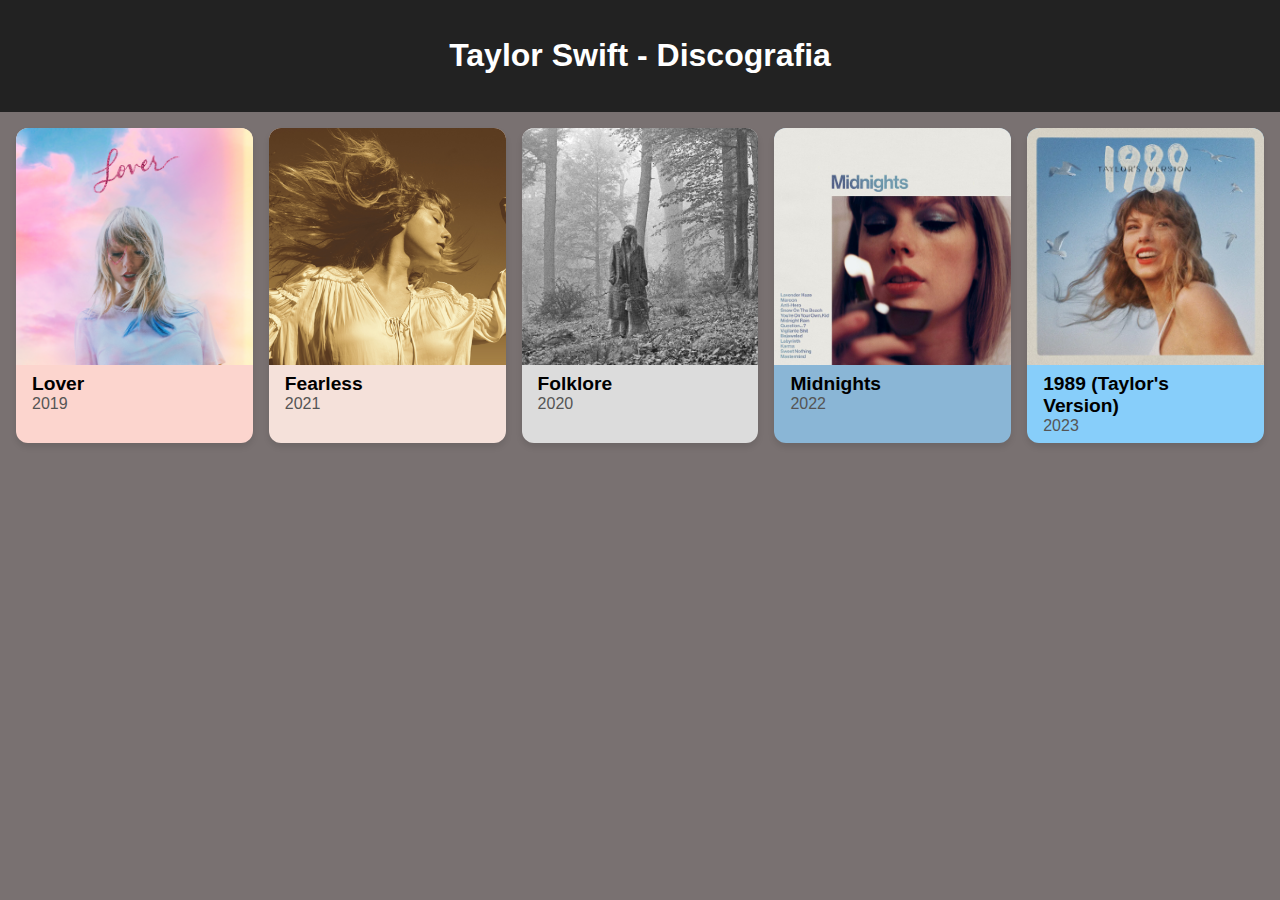
<file: index.html>
<!DOCTYPE html>
<html lang="pt-br">
<head>
  <meta charset="UTF-8" />
  <meta name="viewport" content="width=device-width, initial-scale=1.0" />
  <title>Taylor Swift Albums</title>
  <link rel="stylesheet" href="css/style.css" />
</head>
<body>
  <header>
    <h1>Taylor Swift - Discografia</h1>
  </header>
  <main class="album-grid">
    <a href="album.html?id=lover" class="album-card" style="--album-color: #fcd5ce">
      <img src="assets/lover.png" alt="Lover">
      <div class="album-info">
        <h2>Lover</h2>
        <p>2019</p>
      </div>
    </a>

    <a href="album.html?id=fearless" class="album-card" style="--album-color: #f5e1da">
      <img src="assets/Fearless.png" alt="Fearless">
      <div class="album-info">
        <h2>Fearless</h2>
        <p>2021</p>
      </div>
    </a>

    <a href="album.html?id=folklore" class="album-card" style="--album-color: #dcdcdc">
      <img src="assets/Folklore.webp" alt="Folklore">
      <div class="album-info">
        <h2>Folklore</h2>
        <p>2020</p>
      </div>
    </a>

    <a href="album.html?id=midnights" class="album-card" style="--album-color: #8ab6d6">
      <img src="assets/Midnights.jpeg" alt="Midnights">
      <div class="album-info">
        <h2>Midnights</h2>
        <p>2022</p>
      </div>
    </a>

    <a href="album.html?id=1989tv" class="album-card" style="--album-color: #87CEFA;">
      <img src="assets/1989.webp" alt="1989 Taylor's Version">
      <div class="album-info">
        <h2>1989 (Taylor's Version)</h2>
        <p>2023</p>
      </div>
    </a>

  </main>
</body>
</html>
</file>
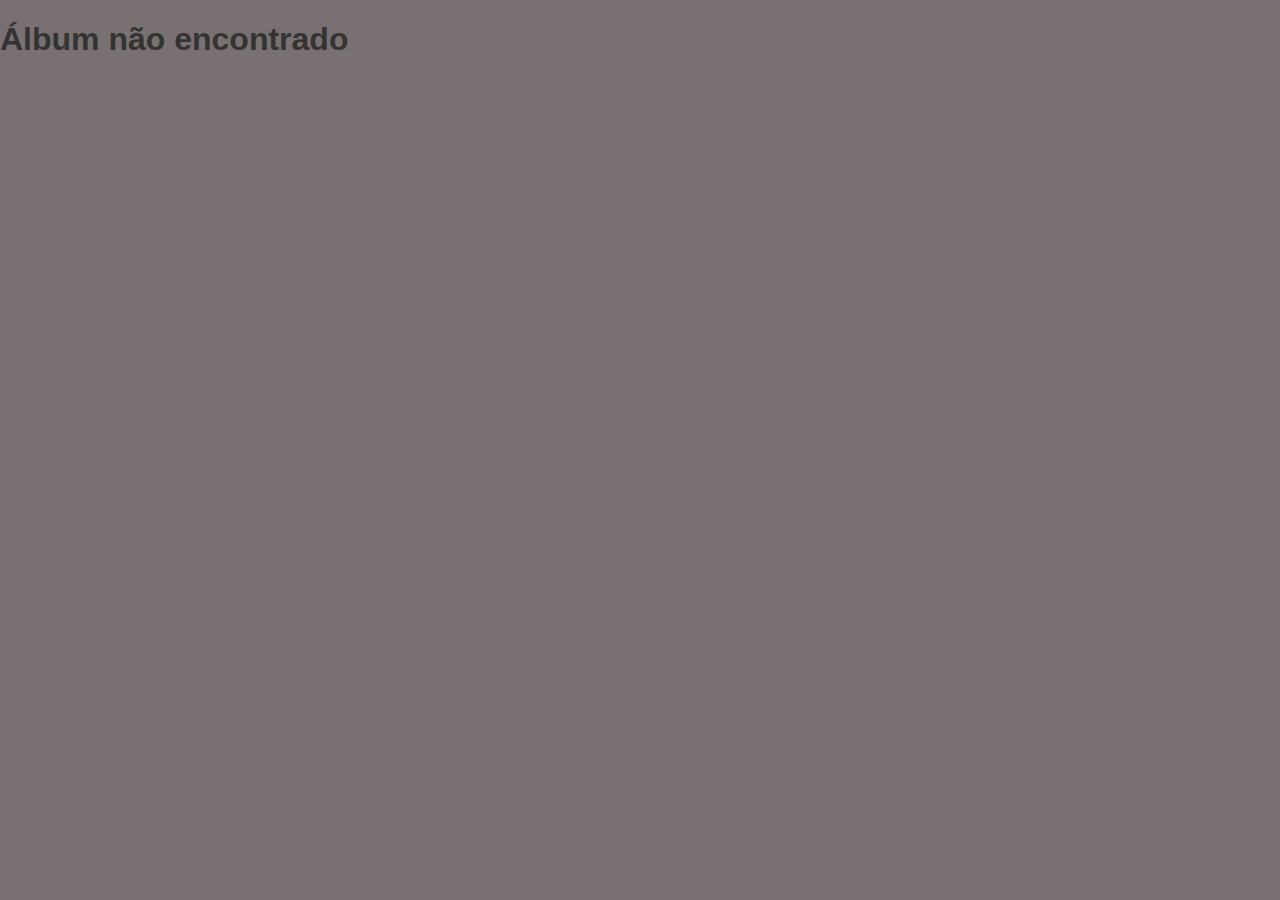
<file: album.html>
<!DOCTYPE html>
<html lang="pt-br">
<head>
  <meta charset="UTF-8" />
  <meta name="viewport" content="width=device-width, initial-scale=1.0" />
  <title>Álbum - Taylor Swift</title>
  <link rel="stylesheet" href="css/style.css" />
  <script src="js/album.js"></script>
</head>
<body>
  <header>
    <h1 id="album-title">Álbum</h1>
  </header>
  <main class="album-page">
    <section class="album-details">
      <img id="album-cover" src="" alt="Capa do Álbum">
      <div>
        <p><strong>Ano:</strong> <span id="album-year"></span></p>
        <p><strong>Gênero:</strong> <span id="album-genre"></span></p>
      </div>
    </section>

    <section>
      <h2>Faixas</h2>
      <ul id="tracklist" class="track-list"></ul>
    </section>

    <section>
      <h2>Ouça no Spotify</h2>
      <div id="spotify-embed"></div>
    </section>
  </main>
</body>
</html>
</file>
<file: css/style.css>
body {
  margin: 0;
  font-family: Arial, sans-serif;
  background-color: #797171;
  color: #333;
}

header {
  background-color: #222;
  color: white;
  padding: 1rem;
  text-align: center;
}

.album-grid {
  display: grid;
  grid-template-columns: repeat(auto-fit, minmax(200px, 1fr));
  gap: 1rem;
  padding: 1rem;
}

.album-card {
  text-decoration: none;
  background-color: var(--album-color);
  border-radius: 12px;
  overflow: hidden;
  box-shadow: 0 4px 6px rgba(0, 0, 0, 0.1);
  transition: transform 0.2s ease;
}

.album-card:hover {
  transform: scale(1.03);
}

.album-card img {
  width: 100%;
  display: block;
}

.album-info {
  padding: 0.5rem 1rem;
  color: #000;
}

.album-info h2 {
  margin: 0;
  font-size: 1.2rem;
}

.album-info p {
  margin: 0;
  color: #555;
}

.album-page {
  padding: 1rem;
  max-width: 800px;
  margin: auto;
}

.album-details {
  display: flex;
  gap: 1rem;
  align-items: center;
  margin-bottom: 2rem;
}

.album-details img {
  width: 200px;
  border-radius: 8px;
}

.track-list {
  list-style: none;
  padding-left: 0;
}

.track-list li {
  padding: 0.5rem 0;
  border-bottom: 1px solid #ccc;
}
.album-lover {
  background-color: #ffe6ec;
  color: #660033;
}

.album-folklore {
  background-color: #eeeeee;
  color: #333;
}

.album-midnights {
  background-color: #1a1a2e;
  color: #f0f0f0;
}

.album-1989tv {
  background-color: #dff2ff;
  color: #003366;
}

.album-fearless {
  background-color: #f0e0d1;
  color: #663300;
}
</file>
